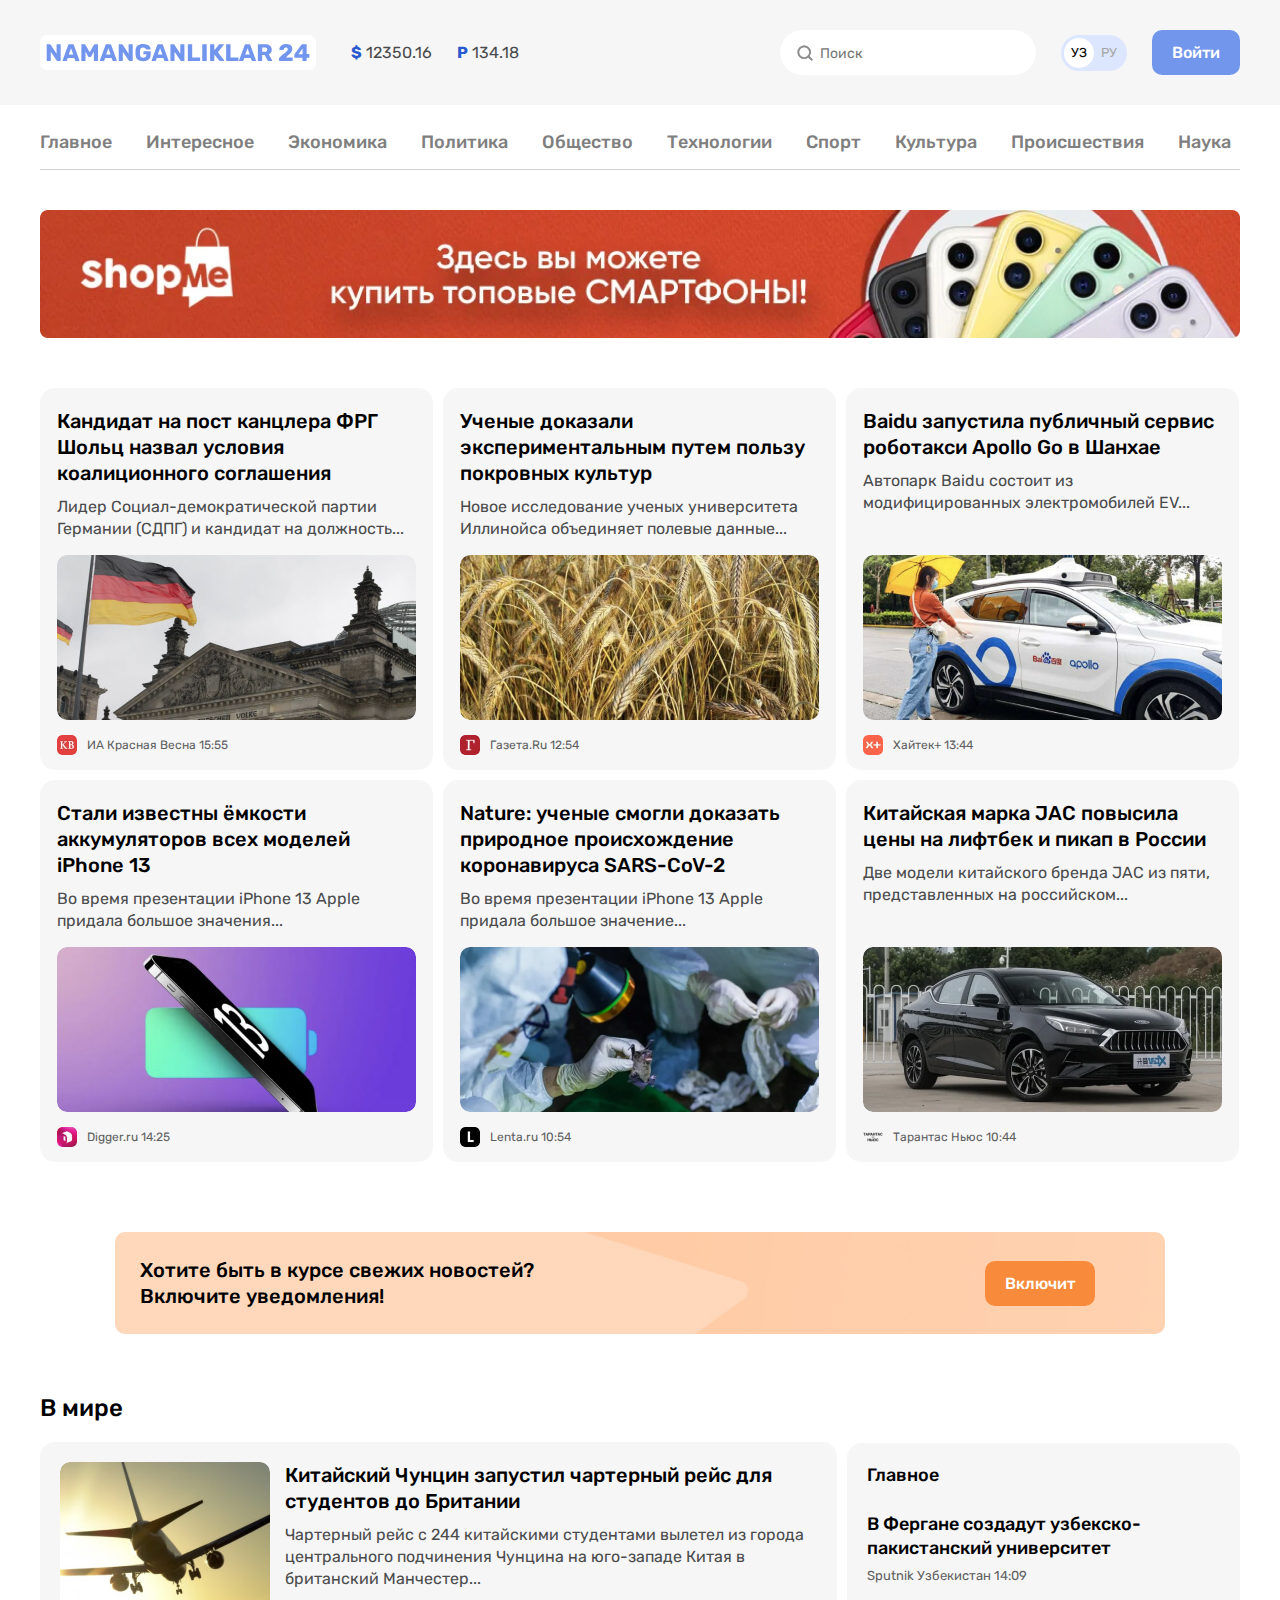
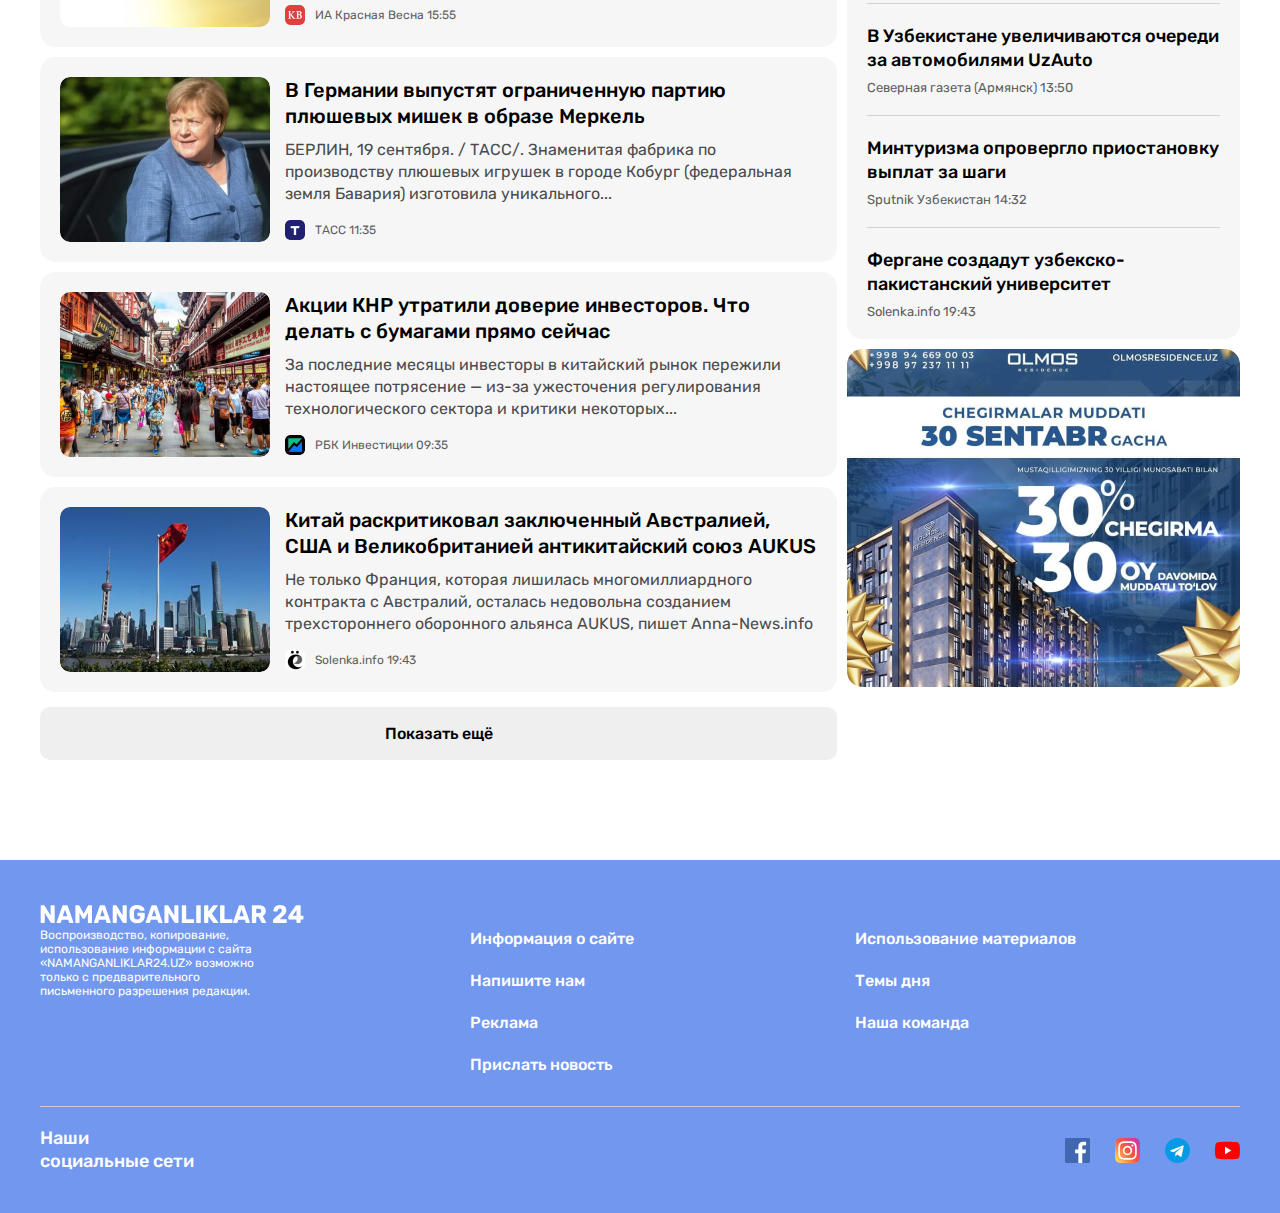
<file: index.html>
<!DOCTYPE html>
<html lang="ru">
<head>
  <meta charset="UTF-8">
  <meta name="viewport" content="width=device-width, initial-scale=1.0">
  <title>N24</title>
  <!-- GOOGLE FONTS  -->
  <link rel="preconnect" href="https://fonts.googleapis.com">
  <link rel="preconnect" href="https://fonts.gstatic.com" crossorigin>
  <link href="https://fonts.googleapis.com/css2?family=Open+Sans:wght@400;600;700&family=Rubik:wght@400;500;700&display=swap" rel="stylesheet">
  <!-- <link rel="stylesheet" href="css/normalize.css"> -->
  <!-- <link rel="stylesheet" href="css/styles.css"> -->
  <link rel="stylesheet" href="css/styles.min.css">
</head>
<body>







  <!-- SITE-HEADER -->
  <header class="site-header">
    <!-- SITE-HEADER-TOP -->
    <div class="site-header-top">
      <div class="site-header-top-container container">
        <!-- SITE-HEADER-LOGO -->
        <a class="site-header-logo" href="index.html">
          <img class="site-header-logo-img" src="img/logo-purple.svg" alt="Logo rasmi" width="264" height="28">
        </a>

        <!-- currency-rates -->
        <ul class="currency-rates">
          <li class="currency-rates-item">
            <b class="currency-rates-type"> $</b>
            <span class="currency-rates-value">12350.16</span>
          </li>

          <li class="currency-rates-item">
            <b class="currency-rates-type"> P</b>
            <span class="currency-rates-value">134.18
            </span>
          </li>

        </ul>

        <!-- GLOBAL-SEARCH-FORM -->
        <form class="global-search-form" action="https://echo.htmlacademy.ru" method="GET">
          <input class="global-search-form-input" type="search" name="search"
          placeholder="Поиск" aria-label="Поиск" required>
        </form>
        <!-- LANGUAE-TOGGLER -->
        <div class="lang-toggle">
          <a class="lang-toggle-link lang-toggle-link-active" href="index.html">УЗ</a>
          <a class="lang-toggle-link" href="index.html/ru">РУ</a>

        </div>

        <!-- SITE-HEADER-AUTH -->
        <a class="button button-primary" href="#">Войти</a>

      </div>
    </div>
    <div class="container">
      <!-- SITENAV -->

      <nav class="sitenav">
        <ul class="sitenav-list">
          <li class="sitenav-item"><a class="sitanav-link" href="index.html" >Главное</a></li>
          <li class="sitenav-item"><a class="sitanav-link" href="list.html" >Интересное</a></li>
          <li class="sitenav-item"><a class="sitanav-link" href="list.html" >Экономика</a></li>
          <li class="sitenav-item"><a class="sitanav-link" href="list.html" >Политика</a></li>
          <li class="sitenav-item"><a class="sitanav-link" href="list.html" >Общество</a></li>
          <li class="sitenav-item"><a class="sitanav-link" href="list.html" >Технологии</a></li>
          <li class="sitenav-item"><a class="sitanav-link" href="list.html" >Спорт</a></li>
          <li class="sitenav-item"><a class="sitanav-link" href="list.html" >Культура</a></li>
          <li class="sitenav-item"><a class="sitanav-link" href="list.html" >Происшествия</a></li>
          <li class="sitenav-item"><a class="sitanav-link" href="list.html" >Наука</a></li>
        </ul>
      </nav>
      <!-- SITE-HEADER-BANNER -->
      <aside class="site-header-banner">
        <a class="site-header-banner-link" href="https://olcha.uz" target="_blank">
          <img class="site-header-banner-img" src="img/shopme-banner.jpg" alt="reklama banner" width="1200" height="128"
          srcset="img/shopme-banner.jpg 1x, img/shopme-banner@2x.jpg 2x" >
        </a>
      </aside>
    </div>
  </header>




  <!-- main-content -->
  <main class="main-content">
    <div class="container">    <!-- <h1>Namanganliklar-сайт новости</h1> -->

      <!-- TOP-NEWS -->
      <section class="top-news" >
        <!-- <h2>Tоп новости</h2> -->
        <div class="news-grid">
          <article class="news-grid-item article-card">
            <h3 class="article-card-title">
              <a class="article-card-link" href="#">Кандидат на пост канцлера ФРГ Шольц назвал условия коалиционного соглашения</a>
            </h3>
            <p class="article-card-text">Лидер Социал-демократической партии Германии (СДПГ) и кандидат на должность...</p>
            <img class="article-card-img" src="img/germany-flag.jpg" alt="Кандидат на пост канцлера ФРГ Шольц назвал условия коалиционного соглашения"  width="360" height="165" srcset="img/germany-flag.jpg 1x, img/germany-flag@2x.jpg 2x">
            <footer class="article-card-footer">
              <img class="aricle-card-source-icon" src="img/krasnaya-vesna.jpg" alt="" width="20" height="20" srcset="img/krasnaya-vesna.jpg 1x, img/krasnaya-vesna@2x.jpg 2x">
              <div class="aricle-card-source-time">
                <span class="article-card-source" >ИА Красная Весна </span>
                <time datetime="2023-12-31T15:55:00">15:55</time>
              </div>
            </footer>
          </article>



          <!-- NEWS-GRID-ITEM -->
          <article class="news-grid-item article-card">
            <h3 class="article-card-title">
              <a class="article-card-link" href="#">Ученые доказали экспериментальным путем пользу покровных культур</a>
            </h3>
            <p class="article-card-text">Новое исследование ученых университета Иллинойса объединяет полевые данные... </p>
            <img class="article-card-img" src="img/wheat.jpg" alt="Ученые доказали экспериментальным путем пользу покровных культур"  width="360" height="165" srcset="img/wheat.jpg 1x,img/wheat@2x.jpg 2x">
            <footer class="article-card-footer">
              <img class="aricle-card-source-icon" src="img/gazetaru.jpg" alt="" width="20" height="20" srcset="img/gazetaru.jpg 1x,img/gazetaru@2x.jpg 2x">
              <div class="aricle-card-source-time">
                <span class="article-card-source" >Газета.Ru  </span>
                <time datetime="2023-12-31T12:54:00">12:54</time>
              </div>
            </footer>
          </article>





          <article class="news-grid-item article-card">
            <h3 class="article-card-title">
              <a class="article-card-link" href="#">Baidu запустила публичный сервис роботакси Apollo Go в Шанхае</a>
            </h3>
            <p class="article-card-text">Автопарк Baidu состоит из модифицированных электромобилей EV... </p>
            <img class="article-card-img" src="img/baidu.jpg" alt="Baidu запустила публичный сервис роботакси Apollo Go в Шанхае" width="360" height="165" srcset="img/baidu.jpg, img/baidu@2x.jpg 2x" >
            <footer class="article-card-footer">
              <img class="aricle-card-source-icon" src="img/hitech+.jpg" alt="" width="20" height="20" srcset="img/hitech+.jpg 1x,img/hitech+@2x.jpg 2x">
              <div class="aricle-card-source-time">
                <span class="article-card-source" >Хайтек+</span>
                <time datetime="2023-12-31T13:44:00">13:44</time>
              </div>
            </footer>
          </article>




          <!-- NEWS-GRID-ITEM -->
          <article class="news-grid-item article-card">
            <h3 class="article-card-title">
              <a class="article-card-link" href="#">Стали известны ёмкости аккумуляторов всех моделей iPhone 13</a>
            </h3>
            <p class="article-card-text">Во время презентации iPhone 13 Apple придала большое значения... </p>
            <img class="article-card-img" src="img/iphone-13.jpg" alt="Стали известны ёмкости аккумуляторов всех моделей iPhone 13"  width="360" height="165" srcset="img/iphone-13.jpg 1x,img/iphone-13@2x.jpg 2x">
            <footer class="article-card-footer">
              <img class="aricle-card-source-icon" src="img/digger-logo.jpg" alt="" width="20" height="20" srcset="img/digger-logo.jpg 1x,img/digger-logo@2x.jpg 2x">
              <div class="aricle-card-source-time">
                <span class="article-card-source" >Digger.ru </span>
                <time datetime="2023-12-31T14:25:00">14:25</time>
              </div>
            </footer>
          </article>






          <!-- NEWS-GRID-ITEM -->
          <article class="news-grid-item article-card">
            <h3 class="article-card-title">
              <a class="article-card-link" href="#">Nature: ученые смогли доказать природное происхождение коронавируса SARS-CoV-2</a>
            </h3>
            <p class="article-card-text">Во время презентации iPhone 13 Apple придала большое значение...</p>
            <img class="article-card-img" src="img/sars-cov-2.jpg" alt="Nature: ученые смогли доказать природное происхождение коронавируса SARS-CoV-2" width="360" height="165" srcset="img/sars-cov-2.jpg 1x,img/sars-cov-2@2x.jpg 2x">
            <footer class="article-card-footer">
              <img class="aricle-card-source-icon" src="img/lenta.jpg" alt="" width="20" height="20" srcset="img/lenta.jpg 1x,img/lenta@2x.jpg 2x">
              <div class="aricle-card-source-time">
                <span class="article-card-source" >Lenta.ru  </span>
                <time datetime="2023-12-31T10:54:00">10:54</time>
              </div>
            </footer>
          </article>




          <!-- NEWS-GRID-ITEM -->
          <article class="news-grid-item article-card">
            <h3 class="article-card-title">
              <a class="article-card-link" href="#">Китайская марка JAC повысила цены на лифтбек и пикап в России</a>
            </h3>
            <p class="article-card-text">Две модели китайского бренда JAC из пяти, представленных на российском...</p>
            <img class="article-card-img" src="img/jac.jpg" alt="Китайская марка JAC повысила цены на лифтбек и пикап в России"  width="360" height="165" srcset="img/jac.jpg 1x,img/jac@2x.jpg 2x">
            <footer class="article-card-footer">
              <img class="aricle-card-source-icon" src="img/tarantasnews.png" alt="" width="20" height="20" srcset="img/tarantasnews.png 1x,img/tarantasnews@2x.png 2x">
              <div class="aricle-card-source-time">
                <span class="article-card-source" >Тарантас Ньюс  </span>
                <time datetime="2023-12-31T10:44:00">10:44</time>
              </div>
            </footer>
          </article>

        </div>
      </section>


      <!-- NOTFICATION-CTA -->
      <section class="notification-cta">
        <div class="notification-cta-text">
          Хотите быть в курсе свежих новостей?
          <br>Включите уведомления!
        </div>
        <button class="button button-orange" type="button">Включит</button>
      </section>


      <div class="layout-2-1">
        <div class="layout-2-1-main">
          <section class="global-news">
            <h2 class="global-news-heading">В мирe</h2>
            <!-- NEWS-LIST -->
            <div class="news-list">
              <div class="news-list-item article-card-horizontal">
                <img class="article-card-horizontal-img" src="img/plane.jpg" alt="" width="210" height="165" srcset="img/plane.jpg 1x,
                img/plane@2x.jpg 2x">
                <div class="article-card-horizontal-content">
                  <h3 class="article-card-horizontal-title"><a class="article-card-horizontal-link" href="#">Китайский Чунцин запустил чартерный рейс для  студентов до Британии</a></h3>
                  <p class="article-card-horizontal-text">Чартерный рейс с 244 китайскими студентами вылетел из города центрального подчинения Чунцина на юго-западе Китая в британский Манчестер...</p>
                  <footer class="article-card-horizontal-footer">
                    <img class="aricle-card-horizontal-source-icon" src="img/krasnaya-vesna.jpg" alt="" width="20" height="20" srcset="img/krasnaya-vesna.jpg 1x,krasnaya-vesna@2x.jpg 2x" >
                    <div class="aricle-card-horizontal-source-time">
                      <span class="article-card-horizontal-source" >ИА Красная Весна </span>
                      <time datetime="2023-12-31T15:55:00">15:55</time>
                    </div>
                  </footer>
                </article>

              </div>
            </div>




            <div class="news-list-item article-card-horizontal">
              <img class="article-card-horizontal-img" src="img/grandma.jpg" alt="" width="210" height="165" srcset="img/grandma.jpg 1x, img/grandma@2x.jpg 2x" >
              <div class="article-card-horizontal-content">
                <h3 class="article-card-horizontal-title"><a class="article-card-horizontal-link" href="#">В Германии выпустят ограниченную партию плюшевых мишек в образе Меркель</a></h3>
                <p class="article-card-horizontal-text">БЕРЛИН, 19 сентября. / ТАСС/. Знаменитая фабрика по производству плюшевых игрушек в городе Кобург (федеральная земля Бавария) изготовила уникального...</p>
                <footer class="article-card-horizontal-footer">
                  <img class="aricle-card-horizontal-source-icon" src="img/t.jpg" alt="" width="20" height="20" srcset="img/t.jpg 1x , img/t@2x.jpg 2x">
                  <div class="aricle-card-horizontal-source-time">
                    <span class="article-card-horizontal-source" >ТАСС  </span>
                    <time datetime="2023-12-31T11:35:00">11:35</time>
                  </div>
                </footer>
              </article>

            </div>
          </div>



          <div class="news-list-item article-card-horizontal">
            <img class="article-card-horizontal-img" src="img/citizen.jpg" alt="" width="210" height="165" srcset="img/citizen.jpg 1x, citizen@2x.jpg @2x ">
            <div class="article-card-horizontal-content">
              <h3 class="article-card-horizontal-title"><a class="article-card-horizontal-link" href="#">Акции КНР утратили доверие инвесторов. Что делать с бумагами прямо сейчас</a></h3>
              <p class="article-card-horizontal-text">За последние месяцы инвесторы в китайский рынок пережили настоящее потрясение — из-за ужесточения регулирования технологического сектора и критики некоторых...</p>
              <footer class="article-card-horizontal-footer">
                <img class="aricle-card-horizontal-source-icon" src="img/rise.jpg" alt="" width="20" height="20" srcset="img/rise.jpg 1x , img/rise@2x.jpg @2x" >
                <div class="aricle-card-horizontal-source-time">
                  <span class="article-card-horizontal-source" >РБК Инвестиции </span>
                  <time datetime="2023-12-31T09:35:00">09:35</time>
                </div>
              </footer>
            </article>

          </div>
        </div>



        <div class="news-list-item article-card-horizontal">
          <img class="article-card-horizontal-img" src="img/china.jpg" alt="" width="210" height="165" srcset="img/china.jpg 1x , china@2x.jpg @2x" >
          <div class="article-card-horizontal-content">
            <h3 class="article-card-horizontal-title"><a class="article-card-horizontal-link" href="#">Китай раскритиковал заключенный Австралией, США и Великобританией антикитайский союз AUKUS</a></h3>
            <p class="article-card-horizontal-text">Не только Франция, которая лишилась многомиллиардного контракта с Австралий, осталась недовольна созданием трехстороннего оборонного альянса AUKUS, пишет Anna-News.info</p>
            <footer class="article-card-horizontal-footer">
              <img class="aricle-card-horizontal-source-icon" src="img/yo.jpg" alt="" width="20" height="20" srcset="img/yo.jpg 1x, img/yo@2x.jpg 2x" >
              <div class="aricle-card-horizontal-source-time">
                <span class="article-card-horizontal-source" >Solenka.info </span>
                <time datetime="2023-12-31T19:43:00">19:43</time>
              </div>
            </footer>
          </article>
        </div>
      </div>
    </div>

    <button class="news-list-more-button button button-block" type="button">Показать ещё</button>
  </section>
</div>

<div class="layout-2-1-sidebar">
  <section class="layout-2-1-sidebar-item sidebar-news-card">
    <h2 class="sidebar-news-card-heading">Главное</h2>
    <ul class="sidebar-news-card-list">
      <li class="sidebar-news-card-item">
        <h3 class="sidebar-news-card-title"><a class="sitebar-news-card-link" href="#">В Фергане создадут узбекско-пакистанский университет</a></h3>
        <div class="sitebar-news-card-source-time">
          <span class="sitebar-news-card-source" >Sputnik Узбекистан  </span>
          <time datetime="2023-12-31T14:09 :00">14:09</time>
        </div>
      </li>


      <li class="sidebar-news-card-item">
        <h3 class="sidebar-news-card-title"><a class="sitebar-news-card-link" href="#">В Узбекистане увеличиваются очереди за автомобилями UzAuto</a></h3>
        <div class="sitebar-news-card-source-time">
          <span class="sitebar-news-card-source" >Северная газета (Армянск)  </span>
          <time datetime="2023-12-31T13:50:00">13:50</time>
        </div>
      </li>


      <li class="sidebar-news-card-item">
        <h3 class="sidebar-news-card-title"><a class="sitebar-news-card-link" href="#">Минтуризма опровергло приостановку выплат за шаги</a></h3>
        <div class="sitebar-news-card-source-time">
          <span class="sitebar-news-card-source" >Sputnik Узбекистан</span>
          <time datetime="2023-12-31T14:32:00">14:32</time>
        </div>
      </li>


      <li class="sidebar-news-card-item">
        <h3 class="sidebar-news-card-title"><a class="sitebar-news-card-link" href="#">Фергане создадут узбекско-пакистанский университет</a></h3>
        <div class="sitebar-news-card-source-time">
          <span class="sitebar-news-card-source" >Solenka.info </span>
          <time datetime="2023-12-31T19:43:00">19:43</time>
        </div>
      </li>

    </ul>
  </section>
  <aside class="layout-2-1-sidebar-item sidebar-ad">
    <a class="sidebar-ad-link" href="#" target="_blank">
      <img class="sidebar-ad-img" src="img/ads.jpg" alt="olmos" width="393" height="338" srcset="img/ads.jpg 1x, img/ads@2x.jpg 2x">
    </a>
  </aside>
</div>
</div>

</div>
</main>

<!-- footer -->

<!-- SITE-FOOTER -->
<footer class="site-footer">
  <div class="container">
    <div class="site-footer-logo-wrapper">
      <a class="site-footer-logo" href="index.html">
        <img class="site-footer-logo-img" src="img/logo-footer.svg" alt="logo-footer-white" width="264" height="28">
      </a>
    </div>

    <div class="site-footer-about-links">
      <div class="site-footer-about">Воспроизводство, копирование, использование информации с сайта «NAMANGANLIKLAR24.UZ» возможно только с предварительного письменного разрешения редакции.
      </div>

      <div class="site-footer-links-wrapper">
        <ul class="site-footer-links">
          <li class="site-footer-links-item"><a href="#" class="site-footer-link">Информация о сайте</a></li>
          <li class="site-footer-links-item"><a href="#" class="site-footer-link">Напишите нам</a></li>
          <li class="site-footer-links-item"><a href="#" class="site-footer-link">Реклама</a></li>
          <li class="site-footer-links-item"><a href="#" class="site-footer-link">Прислать новость</a></li>
        </ul>


        <ul class="site-footer-links">
          <li class="site-footer-links-item"><a href="#" class="site-footer-link">Использование материалов</a></li>
          <li class="site-footer-links-item"><a href="#" class="site-footer-link">Темы дня</a></li>
          <li class="site-footer-links-item"><a href="#" class="site-footer-link">Наша команда</a></li>

        </ul>
      </div>
    </div>

    <hr class="site-footer-divider">

    <div class="site-footer-socials">
      <h2 class="site-footer-socials-heading">Наши социальные сети</h2>
      <ul class="site-footer-socials-list">
        <li class="site-footer-socials-item"><a class="site-footer-socials-link" href="#" target="_blank">
          <img class="site-footer-socials-icon" src="img/icon-facebook.svg" alt="Facebook" width="25" height="25">
        </a></li>

        <li class="site-footer-socials-item"><a class="site-footer-socials-link" href="#" target="_blank">
          <img class="site-footer-socials-icon" src="img/icon-instagram.svg" alt="Instagram" width="25" height="25">
        </a></li>

        <li class="site-footer-socials-item"><a class="site-footer-socials-link" href="#" target="_blank">
          <img class="site-footer-socials-icon" src="img/icon-telegram.svg" alt="Telegram" width="25" height="25">
        </a></li>

        <li class="site-footer-socials-item"><a class="site-footer-socials-link" href="#" target="_blank">
          <img class="site-footer-socials-icon" src="img/icon-youtube.svg"alt="You tube" width="25" height="25">
        </a></li>

      </ul>
    </div>
  </div>
</footer>
</body>
</html>
</file>
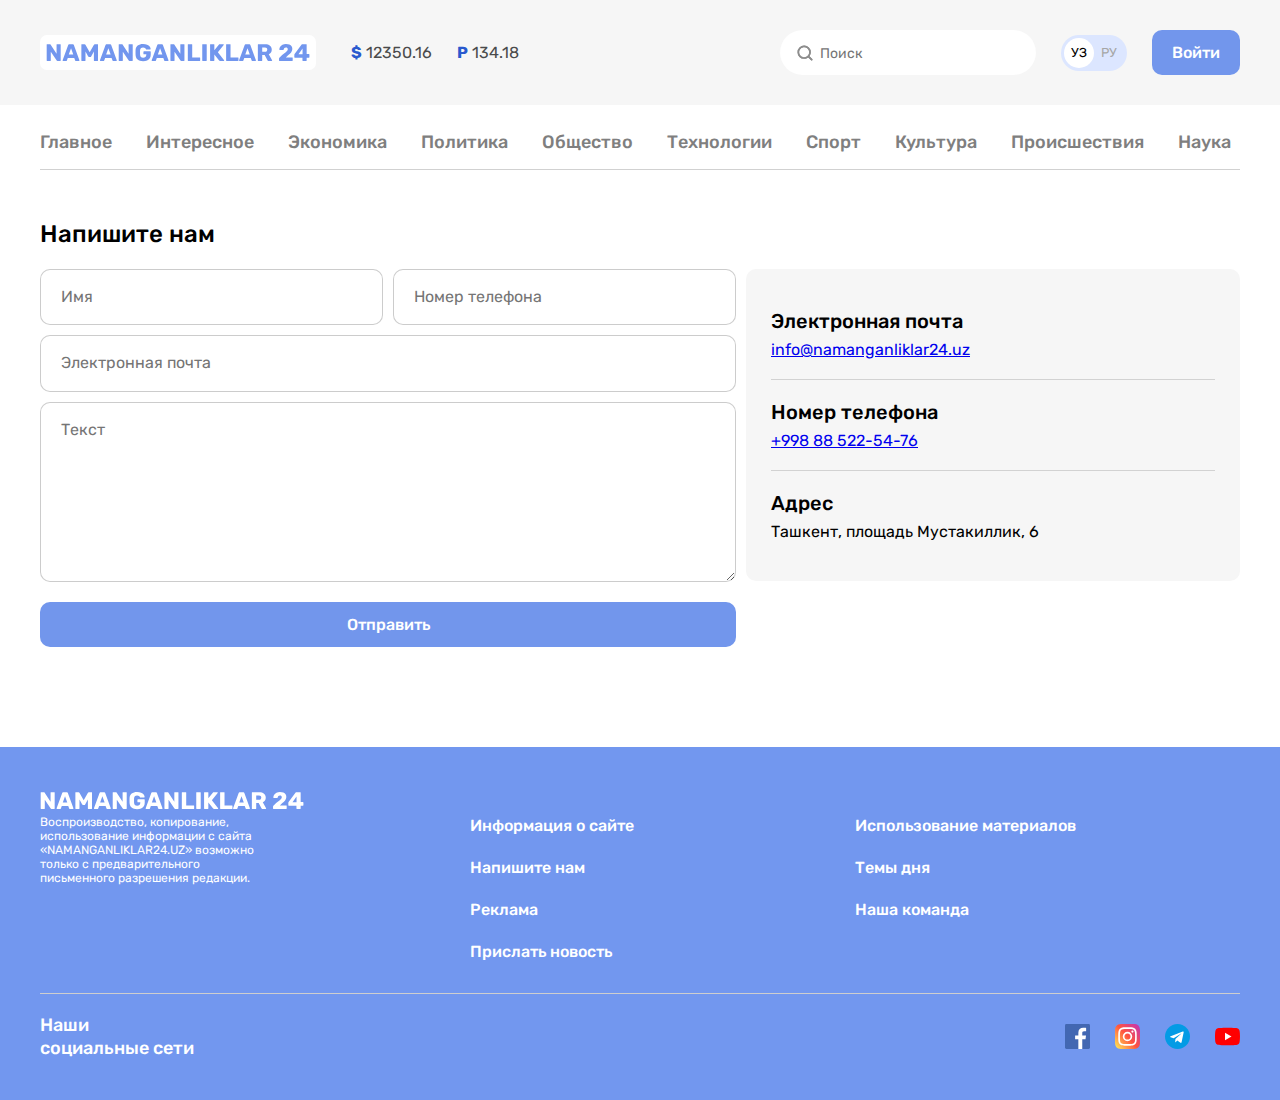
<file: contact.html>
<!DOCTYPE html>
<html lang="ru">
<head>
  <meta charset="UTF-8">
  <meta name="viewport" content="width=device-width, initial-scale=1.0">
  <title>ContactN24</title>
  <!-- GOOGLE FONTS  -->
  <link rel="preconnect" href="https://fonts.googleapis.com">
  <link rel="preconnect" href="https://fonts.gstatic.com" crossorigin>
  <link href="https://fonts.googleapis.com/css2?family=Open+Sans:wght@400;600;700&family=Rubik:wght@400;500;700&display=swap" rel="stylesheet">
  <link rel="stylesheet" href="css/normalize.css">
  <link rel="stylesheet" href="css/styles.css">
</head>
<body>






  <!-- SITE-HEADER -->
  <header class="site-header">
    <!-- SITE-HEADER-TOP -->
    <div class="site-header-top">
      <div class="site-header-top-container container">
        <!-- SITE-HEADER-LOGO -->
        <a class="site-header-logo" href="index.html">
          <img class="site-header-logo-img" src="img/logo-purple.svg" alt="Logo rasmi" width="264" height="28">
        </a>

        <!-- currency-rates -->
        <ul class="currency-rates">
          <li class="currency-rates-item">
            <b class="currency-rates-type"> $</b>
            <span class="currency-rates-value">12350.16</span>
          </li>

          <li class="currency-rates-item">
            <b class="currency-rates-type"> P</b>
            <span class="currency-rates-value">134.18
            </span>
          </li>

        </ul>

        <!-- GLOBAL-SEARCH-FORM -->
        <form class="global-search-form" action="https://echo.htmlacademy.ru" method="GET">
          <input class="global-search-form-input" type="search" name="search"
          placeholder="Поиск" aria-label="Поиск" required>
        </form>
        <!-- LANGUAE-TOGGLER -->
        <div class="lang-toggle">
          <a class="lang-toggle-link lang-toggle-link-active" href="index.html">УЗ</a>
          <a class="lang-toggle-link" href="index.html/ru">РУ</a>

        </div>

        <!-- SITE-HEADER-AUTH -->
        <a class="button button-primary" href="#">Войти</a>

      </div>
    </div>
    <div class="container">
      <!-- SITENAV -->

      <nav class="sitenav">
        <ul class="sitenav-list">
          <li class="sitenav-item"><a class="sitanav-link" href="index.html" >Главное</a></li>
          <li class="sitenav-item"><a class="sitanav-link" href="list.html" >Интересное</a></li>
          <li class="sitenav-item"><a class="sitanav-link" href="list.html" >Экономика</a></li>
          <li class="sitenav-item"><a class="sitanav-link" href="list.html" >Политика</a></li>
          <li class="sitenav-item"><a class="sitanav-link" href="list.html" >Общество</a></li>
          <li class="sitenav-item"><a class="sitanav-link" href="list.html" >Технологии</a></li>
          <li class="sitenav-item"><a class="sitanav-link" href="list.html" >Спорт</a></li>
          <li class="sitenav-item"><a class="sitanav-link" href="list.html" >Культура</a></li>
          <li class="sitenav-item"><a class="sitanav-link" href="list.html" >Происшествия</a></li>
          <li class="sitenav-item"><a class="sitanav-link" href="contact.html" >Наука</a></li>
        </ul>
      </nav>

    </div>
  </header>




  <!-- main-content -->
  <main class="main-content">
    <div class="container">
      <div class="contact-page">
        <h1 class="contact-page-heading">Напишите нам</h1>
        <div class="contact-page-content">
          <form  class="contact-page-form form" action="https://echo.htmlacademy.ru" method="post">
            <div class="form-fields">
              <div class="form-groups-wrapper">
                <div class="form-group">
                  <input class="form-field" type="text" name="name" placeholder="Имя" aria-label="Имя" reqiuired>
                </div>

                <div class="form-group">
                  <input class="form-field" type="tel" name="Phone number" placeholder="Номер телефона" aria-label="Номер телефона" reqiuired>
                </div>
              </div>

              <div class="form-group">
                <input class="form-field" type="email" name="email" placeholder="Электронная почта" aria-label="Электронная почта" reqiuired>
              </div>

              <div class="form-group">
                <textarea class="form-field form-field-textarea" placeholder="Текст" name="message" aria-label="Текст" reqiuired></textarea>
              </div>
            </div>
            <button class="contact-page-form-submit button button-primary" type="submit">Отправить</button>
          </form>



          <div class="contact-page-info">
            <dl class="contact-page-definitions-card definitions-card">
              <div class="definitons-card-item">
                <dt class="definitons-card-title">Электронная почта</dt>
                <dd class="definitons-card-value"><a href="mailto:info@namanganliklar24.uz?subject=n24.uz%20saytidan%20habar">info@namanganliklar24.uz</a></dd>
              </div>

              <div class="definitons-card-item">
                <dt class="definitons-card-title">Номер телефона</dt>
                <dd class="definitons-card-value"><a href="tel:+998885225476">+998 88 522-54-76</a></dd>
              </div>

              <div class="definitons-card-item">
                <dt class="definitons-card-title">Адрес</dt>
                <dd class="definitons-card-value">Ташкент, площадь Мустакиллик, 6 </dd>
              </div>
            </dl>
          </div>
        </div>
      </div>




    </div>
  </main>

  <!-- footer -->

  <!-- SITE-FOOTER -->
  <footer class="site-footer">
    <div class="container">
      <div class="site-footer-logo-wrapper">
        <a class="site-footer-logo" href="index.html">
          <img class="site-footer-logo-img" src="img/logo-footer.svg" alt="logo-footer-white" width="264" height="28">
        </a>
      </div>

      <div class="site-footer-about-links">
        <div class="site-footer-about">Воспроизводство, копирование, использование информации с сайта «NAMANGANLIKLAR24.UZ» возможно только с предварительного письменного разрешения редакции.
        </div>

        <div class="site-footer-links-wrapper">
          <ul class="site-footer-links">
            <li class="site-footer-links-item"><a href="#" class="site-footer-link">Информация о сайте</a></li>
            <li class="site-footer-links-item"><a href="#" class="site-footer-link">Напишите нам</a></li>
            <li class="site-footer-links-item"><a href="#" class="site-footer-link">Реклама</a></li>
            <li class="site-footer-links-item"><a href="#" class="site-footer-link">Прислать новость</a></li>
          </ul>


          <ul class="site-footer-links">
            <li class="site-footer-links-item"><a href="#" class="site-footer-link">Использование материалов</a></li>
            <li class="site-footer-links-item"><a href="#" class="site-footer-link">Темы дня</a></li>
            <li class="site-footer-links-item"><a href="#" class="site-footer-link">Наша команда</a></li>

          </ul>
        </div>
      </div>

      <hr class="site-footer-divider">

      <div class="site-footer-socials">
        <h2 class="site-footer-socials-heading">Наши социальные сети</h2>
        <ul class="site-footer-socials-list">
          <li class="site-footer-socials-item"><a class="site-footer-socials-link" href="#" target="_blank">
            <img class="site-footer-socials-icon" src="img/icon-facebook.svg" alt="Facebook" width="25" height="25">
          </a></li>

          <li class="site-footer-socials-item"><a class="site-footer-socials-link" href="#" target="_blank">
            <img class="site-footer-socials-icon" src="img/icon-instagram.svg" alt="Instagram" width="25" height="25">
          </a></li>

          <li class="site-footer-socials-item"><a class="site-footer-socials-link" href="#" target="_blank">
            <img class="site-footer-socials-icon" src="img/icon-telegram.svg" alt="Telegram" width="25" height="25">
          </a></li>

          <li class="site-footer-socials-item"><a class="site-footer-socials-link" href="#" target="_blank">
            <img class="site-footer-socials-icon" src="img/icon-youtube.svg"alt="You tube" width="25" height="25">
          </a></li>

        </ul>
      </div>
    </div>
  </footer>
</body>
</html>
</file>
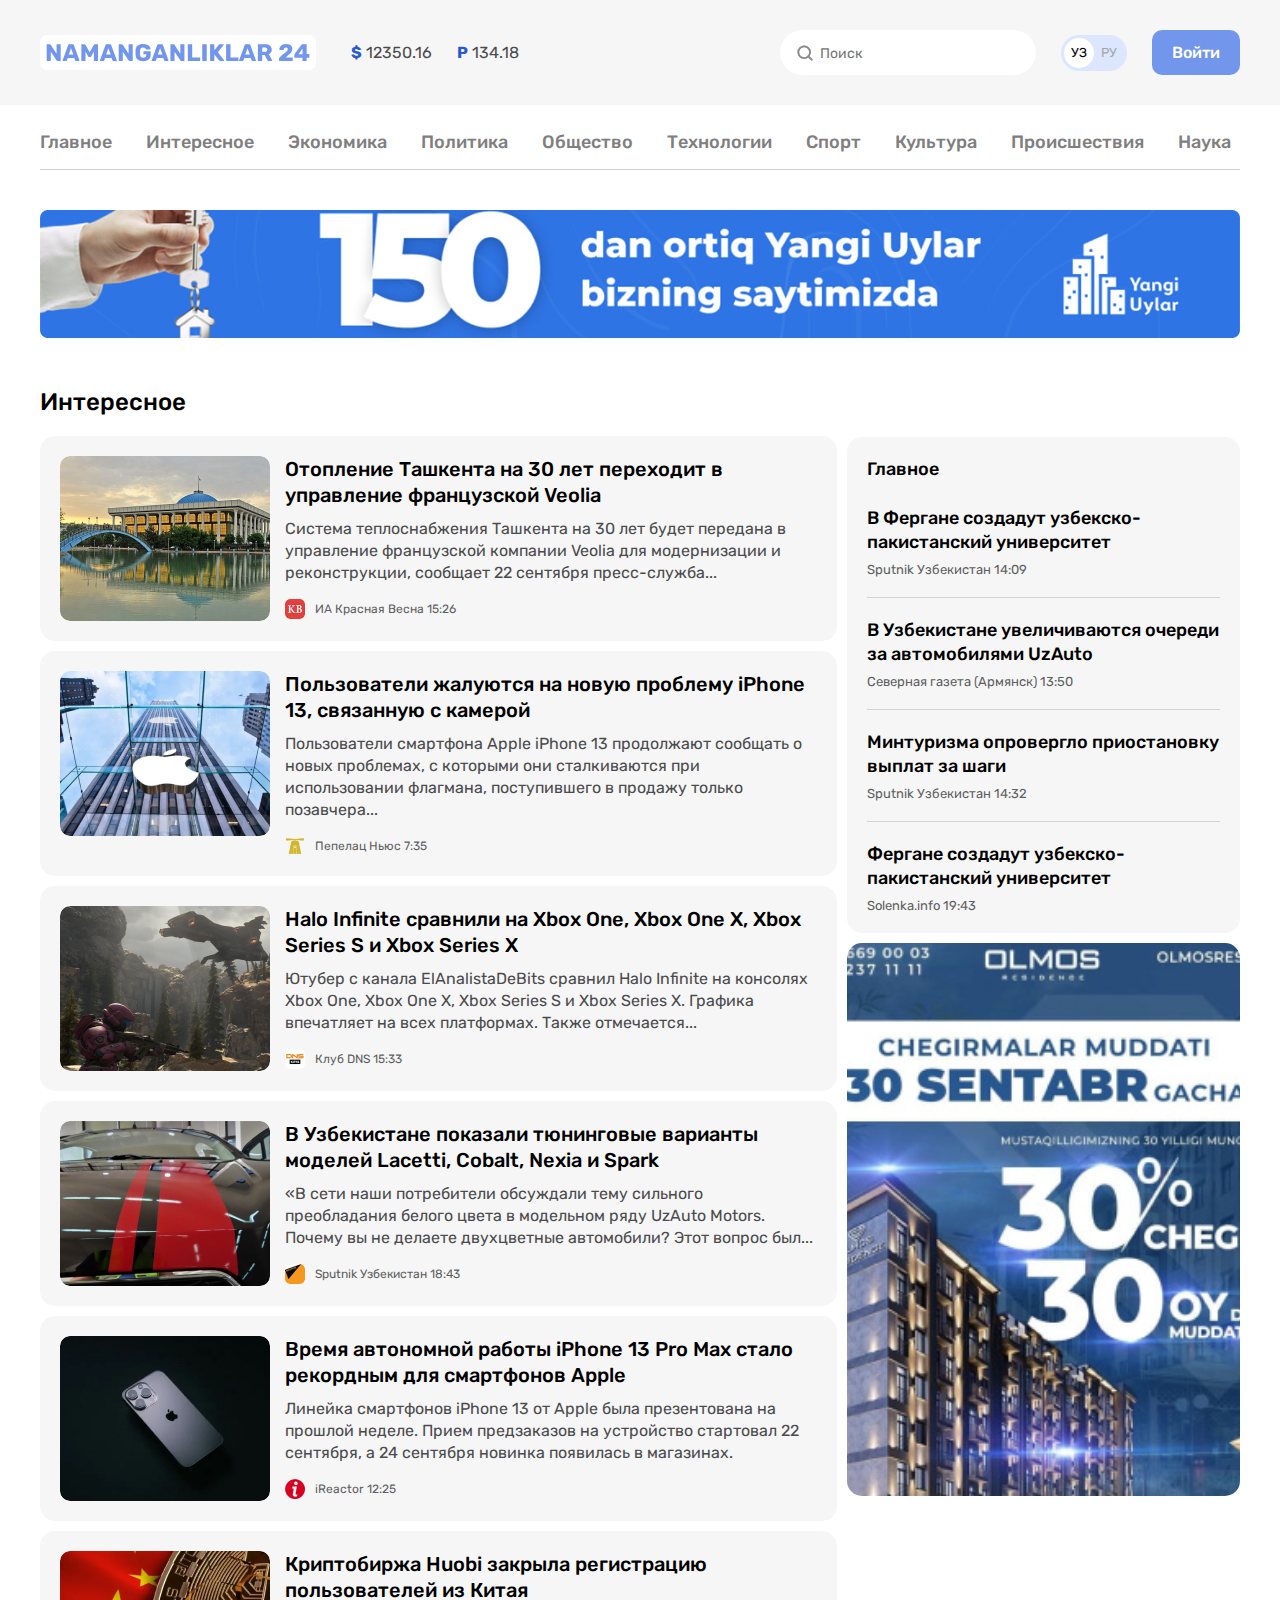
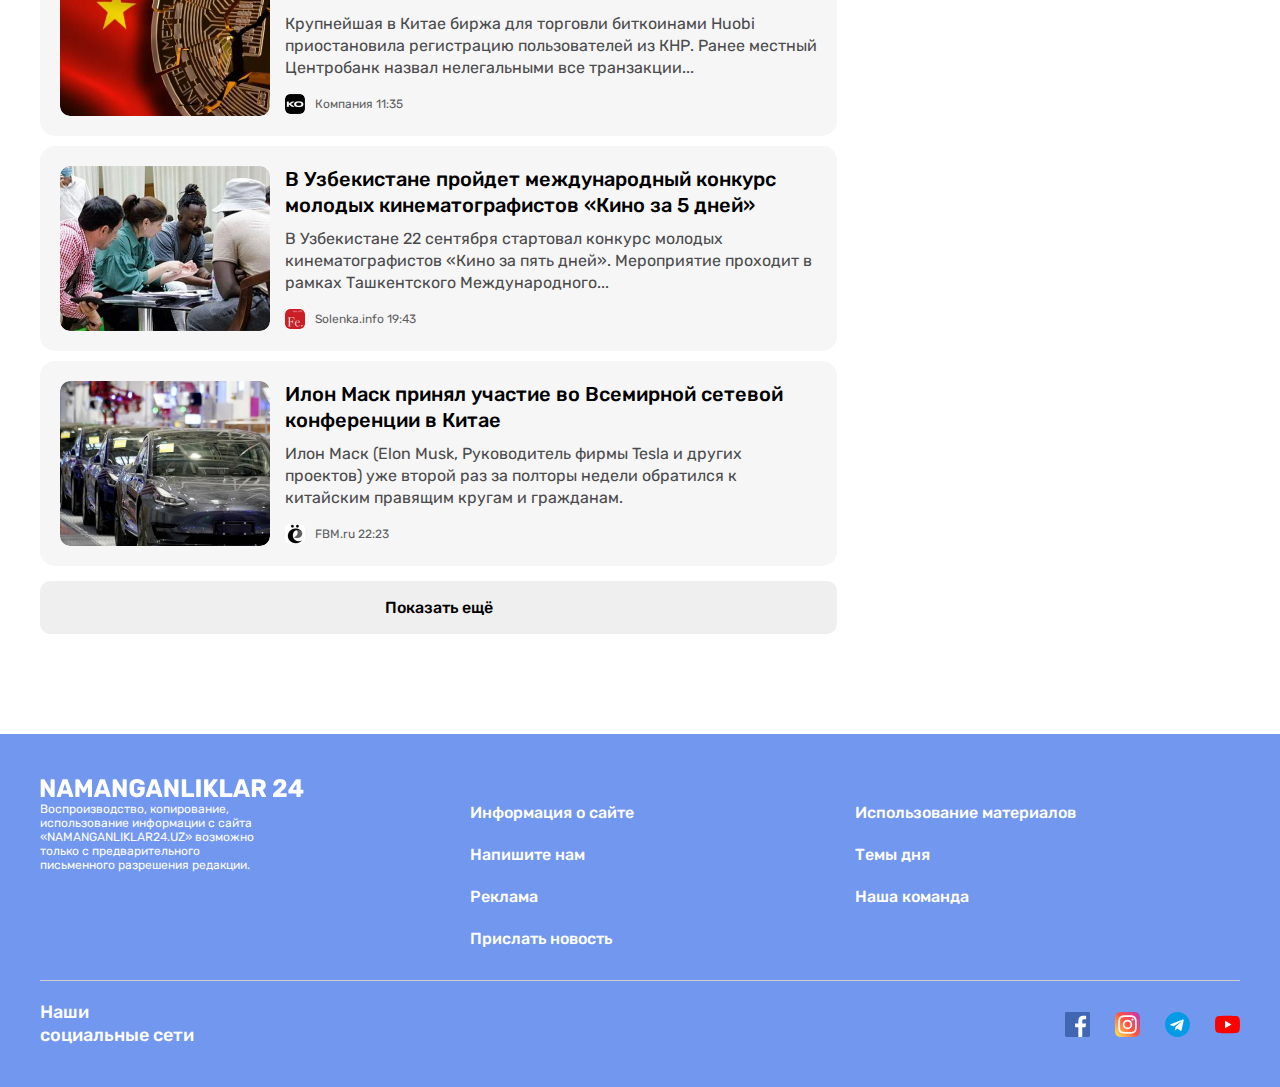
<file: list.html>
<!DOCTYPE html>
<html lang="ru">
<head>
  <meta charset="UTF-8">
  <meta name="viewport" content="width=device-width, initial-scale=1.0">
  <title>List n24</title>
  <!-- GOOGLE FONTS  -->
  <link rel="preconnect" href="https://fonts.googleapis.com">
  <link rel="preconnect" href="https://fonts.gstatic.com" crossorigin>
  <link href="https://fonts.googleapis.com/css2?family=Open+Sans:wght@400;600;700&family=Rubik:wght@400;500;700&display=swap" rel="stylesheet">
  <link rel="stylesheet" href="css/normalize.css">
  <link rel="stylesheet" href="css/styles.css">
</head>
<body>






  <!-- SITE-HEADER -->
  <header class="site-header">
    <!-- SITE-HEADER-TOP -->
    <div class="site-header-top">
      <div class="site-header-top-container container">
        <!-- SITE-HEADER-LOGO -->
        <a class="site-header-logo" href="index.html">
          <img class="site-header-logo-img" src="img/logo-purple.svg" alt="Logo rasmi" width="264" height="28">
        </a>

        <!-- currency-rates -->
        <ul class="currency-rates">
          <li class="currency-rates-item">
            <b class="currency-rates-type"> $</b>
            <span class="currency-rates-value">12350.16</span>
          </li>

          <li class="currency-rates-item">
            <b class="currency-rates-type"> P</b>
            <span class="currency-rates-value">134.18
            </span>
          </li>

        </ul>

        <!-- GLOBAL-SEARCH-FORM -->
        <form class="global-search-form" action="https://echo.htmlacademy.ru" method="GET">
          <input class="global-search-form-input" type="search" name="search"
          placeholder="Поиск" aria-label="Поиск" required>
        </form>
        <!-- LANGUAE-TOGGLER -->
        <div class="lang-toggle">
          <a class="lang-toggle-link lang-toggle-link-active" href="index.html">УЗ</a>
          <a class="lang-toggle-link" href="index.html/ru">РУ</a>

        </div>

        <!-- SITE-HEADER-AUTH -->
        <a class="button button-primary" href="#">Войти</a>

      </div>
    </div>
    <div class="container">
      <!-- SITENAV -->

      <nav class="sitenav">
        <ul class="sitenav-list">
          <li class="sitenav-item"><a class="sitanav-link" href="index.html" >Главное</a></li>
          <li class="sitenav-item"><a class="sitanav-link" href="list.html" >Интересное</a></li>
          <li class="sitenav-item"><a class="sitanav-link" href="list.html" >Экономика</a></li>
          <li class="sitenav-item"><a class="sitanav-link" href="list.html" >Политика</a></li>
          <li class="sitenav-item"><a class="sitanav-link" href="list.html" >Общество</a></li>
          <li class="sitenav-item"><a class="sitanav-link" href="list.html" >Технологии</a></li>
          <li class="sitenav-item"><a class="sitanav-link" href="list.html" >Спорт</a></li>
          <li class="sitenav-item"><a class="sitanav-link" href="list.html" >Культура</a></li>
          <li class="sitenav-item"><a class="sitanav-link" href="list.html" >Происшествия</a></li>
          <li class="sitenav-item"><a class="sitanav-link" href="list.html" >Наука</a></li>
        </ul>
      </nav>
      <!-- SITE-HEADER-BANNER -->
      <aside class="site-header-banner">
        <a class="site-header-banner-link" href="https://olcha.uz" target="_blank">
          <img class="site-header-banner-img" src="img/adslist.jpg" alt="reklama banner" width="1200" height="128"
          srcset="img/adslist.jpg 1x, img/adslist.jpg@2x.jpg 2x" >
        </a>
      </aside>
    </div>
  </header>




  <!-- main-content -->
  <main class="main-content">
    <div class="container">    <!-- <h1>Namanganliklar-сайт новости</h1> -->
      <div class="layout-2-1">
        <div class="layout-2-1-main">
          <section class="global-news">
            <h2 class="global-news-heading">Интересное</h2>
            <!-- NEWS-LIST -->
            <div class="news-list">
              <div class="news-list-item article-card-horizontal">
                <img class="article-card-horizontal-img" src="img/tashkent.jpg" alt="" width="210" height="165" srcset="img/tashkent.jpg  1x,img/tashkent.jpg@2x.jpg 2x">
                <div class="article-card-horizontal-content">
                  <h3 class="article-card-horizontal-title"><a class="article-card-horizontal-link" href="#">Отопление Ташкента на 30 лет переходит в управление французской Veolia</a></h3>
                  <p class="article-card-horizontal-text">Система теплоснабжения Ташкента на 30 лет будет передана в управление французской компании Veolia для модернизации и реконструкции, сообщает 22 сентября пресс-служба...</p>
                  <footer class="article-card-horizontal-footer">
                    <img class="aricle-card-horizontal-source-icon" src="img/krasnaya-vesna.jpg" alt="" width="20" height="20" srcset="img/krasnaya-vesna.jpg 1x,krasnaya-vesna@2x.jpg 2x" >
                    <div class="aricle-card-horizontal-source-time">
                      <span class="article-card-horizontal-source" >ИА Красная Весна </span>
                      <time datetime="2023-12-31T15:55:00">15:26</time>
                    </div>
                  </footer>
                </article>

              </div>
            </div>




            <div class="news-list-item article-card-horizontal">
              <img class="article-card-horizontal-img" src="img/apple.jpg" alt="" width="210" height="165" srcset="img/apple.jpg 1x, img/ apple.jpg 2x" >
              <div class="article-card-horizontal-content">
                <h3 class="article-card-horizontal-title"><a class="article-card-horizontal-link" href="#">Пользователи жалуются на новую проблему iPhone 13, связанную с камерой</a></h3>
                <p class="article-card-horizontal-text">Пользователи смартфона Apple iPhone 13 продолжают сообщать о новых проблемах, с которыми они сталкиваются при использовании флагмана, поступившего в продажу только позавчера...</p>
                <footer class="article-card-horizontal-footer">
                  <img class="aricle-card-horizontal-source-icon" src="img/pepelats.png" alt="" width="20" height="20" srcset="img/pepelats.png 1x , img/pepelats.png@2x.jpg 2x">
                  <div class="aricle-card-horizontal-source-time">
                    <span class="article-card-horizontal-source" >Пепелац Ньюс</span>
                    <time datetime="2023-12-31T7:35:00">7:35</time>
                  </div>
                </footer>
              </article>

            </div>
          </div>



          <div class="news-list-item article-card-horizontal">
            <img class="article-card-horizontal-img" src="img/dino.jpg" alt="" width="210" height="165" srcset="img/dino.jpg 1x, dino.jpg@2x.jpg @2x ">
            <div class="article-card-horizontal-content">
              <h3 class="article-card-horizontal-title"><a class="article-card-horizontal-link" href="#">Halo Infinite сравнили на Xbox One, Xbox One X, Xbox Series S и Xbox Series X</a></h3>
              <p class="article-card-horizontal-text">Ютубер с канала ElAnalistaDeBits сравнил Halo Infinite на консолях Xbox One, Xbox One X, Xbox Series S и Xbox Series X. Графика впечатляет на всех платформах. Также отмечается...</p>
              <footer class="article-card-horizontal-footer">
                <img class="aricle-card-horizontal-source-icon" src="img/club-dns.png" alt="" width="20" height="20" srcset="img/club-dns.png 1x , img/club-dns.png@2x.jpg @2x" >
                <div class="aricle-card-horizontal-source-time">
                  <span class="article-card-horizontal-source" >Клуб DNS </span>
                  <time datetime="2023-12-31T15:33:00">15:33</time>
                </div>
              </footer>
            </article>

          </div>
        </div>



        <div class="news-list-item article-card-horizontal">
          <img class="article-card-horizontal-img" src="img/car.jpg" alt="" width="210" height="165" srcset="img/car.jpg 1x , car.jpg@2x.jpg @2x" >
          <div class="article-card-horizontal-content">
            <h3 class="article-card-horizontal-title"><a class="article-card-horizontal-link" href="#">В Узбекистане показали тюнинговые варианты моделей Lacetti, Cobalt, Nexia и Spark</a></h3>
            <p class="article-card-horizontal-text">«В сети наши потребители обсуждали тему сильного преобладания белого цвета в модельном ряду UzAuto Motors. Почему вы не делаете двухцветные автомобили? Этот вопрос был...</p>
            <footer class="article-card-horizontal-footer">
              <img class="aricle-card-horizontal-source-icon" src="img/sputnik-uzb.png" alt="" width="20" height="20" srcset="img/sputnik-uzb.png 1x, img/sputnik-uzb.png@2x.jpg 2x" >
              <div class="aricle-card-horizontal-source-time">
                <span class="article-card-horizontal-source" >Sputnik Узбекистан </span>
                <time datetime="2023-12-31T15:33:00">18:43</time>
              </div>
            </footer>
          </article>
        </div>
      </div>




      <div class="news-list-item article-card-horizontal">
        <img class="article-card-horizontal-img" src="img/iphone.jpg" alt="" width="210" height="165" srcset="img/iphone.jpg 1x , iphone@2x.jpg @2x" >
        <div class="article-card-horizontal-content">
          <h3 class="article-card-horizontal-title"><a class="article-card-horizontal-link" href="#">Время автономной работы iPhone 13 Pro Max стало рекордным для смартфонов Apple</a></h3>
          <p class="article-card-horizontal-text">Линейка смартфонов iPhone 13 от Apple была презентована на прошлой неделе. Прием предзаказов на устройство стартовал 22 сентября, а 24 сентября новинка появилась в магазинах.</p>
          <footer class="article-card-horizontal-footer">
            <img class="aricle-card-horizontal-source-icon" src="img/i-reactor.png" alt="" width="20" height="20" srcset="img/i-reactor.png 1x, img/i-reactor.png@2x.jpg 2x" >
            <div class="aricle-card-horizontal-source-time">
              <span class="article-card-horizontal-source" >iReactor</span>
              <time datetime="2023-12-31T12:25:00">12:25</time>
            </div>
          </footer>
        </article>
      </div>
    </div>




    <div class="news-list-item article-card-horizontal">
      <img class="article-card-horizontal-img" src="img/china-flag.jpg" alt="" width="210" height="165" srcset="img/china-flag.jpg 1x , china-flag.jpg@2x.jpg @2x" >
      <div class="article-card-horizontal-content">
        <h3 class="article-card-horizontal-title"><a class="article-card-horizontal-link" href="#">Криптобиржа Huobi закрыла регистрацию пользователей из Китая</a></h3>
        <p class="article-card-horizontal-text">Крупнейшая в Китае биржа для торговли биткоинами Huobi приостановила регистрацию пользователей из КНР. Ранее местный Центробанк назвал нелегальными все транзакции...</p>
        <footer class="article-card-horizontal-footer">
          <img class="aricle-card-horizontal-source-icon" src="img/kompaniya.png" alt="" width="20" height="20" srcset="img/kompaniya.png 1x, img/kompaniya.png@2x.jpg 2x" >
          <div class="aricle-card-horizontal-source-time">
            <span class="article-card-horizontal-source" >Компания</span>
            <time datetime="2023-12-31T11:35:00"> 11:35</time>
          </div>
        </footer>
      </article>
    </div>
  </div>





  <div class="news-list-item article-card-horizontal">
    <img class="article-card-horizontal-img" src="img/discussion.jpg" alt="" width="210" height="165" srcset="img/discussion.jpg 1x , discussion.jpg@2x.jpg 2x" >
    <div class="article-card-horizontal-content">
      <h3 class="article-card-horizontal-title"><a class="article-card-horizontal-link" href="#">В Узбекистане пройдет международный конкурс молодых кинематографистов «Кино за 5 дней»</a></h3>
      <p class="article-card-horizontal-text">В Узбекистане 22 сентября стартовал конкурс молодых кинематографистов «Кино за пять дней». Мероприятие проходит в рамках Ташкентского Международного...</p>
      <footer class="article-card-horizontal-footer">
        <img class="aricle-card-horizontal-source-icon" src="img/fergana.png" alt="" width="20" height="20" srcset="img//fergana.png 1x, img//fergana.png@2x.jpg 2x" >
        <div class="aricle-card-horizontal-source-time">
          <span class="article-card-horizontal-source" >Solenka.info </span>
          <time datetime="2023-12-31T19:43:00">19:43</time>
        </div>
      </footer>
    </article>
  </div>
</div>





<div class="news-list-item article-card-horizontal">
  <img class="article-card-horizontal-img" src="img/cars.jpg" alt="" width="210" height="165" srcset="img/cars.jpg 1x , cars.jpg@2x.jpg @2x" >
  <div class="article-card-horizontal-content">
    <h3 class="article-card-horizontal-title"><a class="article-card-horizontal-link" href="#">Илон Маск принял участие во Всемирной сетевой конференции в Китае</a></h3>
    <p class="article-card-horizontal-text">Илон Маск (Elon Musk, Руководитель фирмы Tesla и других проектов) уже второй раз за полторы недели обратился к китайским правящим кругам и гражданам.</p>
    <footer class="article-card-horizontal-footer">
      <img class="aricle-card-horizontal-source-icon" src="img/yo.jpg" alt="" width="20" height="20" srcset="img/yo.jpg 1x, img/yo@2x.jpg 2x" >
      <div class="aricle-card-horizontal-source-time">
        <span class="article-card-horizontal-source" >FBM.ru </span>
        <time datetime="2023-12-31T19:43:00">22:23</time>
      </div>
    </footer>
  </article>
</div>
</div>


</div>

<button class="news-list-more-button button button-block" type="button">Показать ещё</button>
</section>
</div>














<div class="layout-2-1-sidebar">
  <section class="layout-2-1-sidebar-item sidebar-news-card">
    <h2 class="sidebar-news-card-heading">Главное</h2>
    <ul class="sidebar-news-card-list">
      <li class="sidebar-news-card-item">
        <h3 class="sidebar-news-card-title"><a class="sitebar-news-card-link" href="#">В Фергане создадут узбекско-пакистанский университет</a></h3>
        <div class="sitebar-news-card-source-time">
          <span class="sitebar-news-card-source" >Sputnik Узбекистан  </span>
          <time datetime="2023-12-31T14:09 :00">14:09</time>
        </div>
      </li>


      <li class="sidebar-news-card-item">
        <h3 class="sidebar-news-card-title"><a class="sitebar-news-card-link" href="#">В Узбекистане увеличиваются очереди за автомобилями UzAuto</a></h3>
        <div class="sitebar-news-card-source-time">
          <span class="sitebar-news-card-source" >Северная газета (Армянск)  </span>
          <time datetime="2023-12-31T13:50:00">13:50</time>
        </div>
      </li>


      <li class="sidebar-news-card-item">
        <h3 class="sidebar-news-card-title"><a class="sitebar-news-card-link" href="#">Минтуризма опровергло приостановку выплат за шаги</a></h3>
        <div class="sitebar-news-card-source-time">
          <span class="sitebar-news-card-source" >Sputnik Узбекистан</span>
          <time datetime="2023-12-31T14:32:00">14:32</time>
        </div>
      </li>


      <li class="sidebar-news-card-item">
        <h3 class="sidebar-news-card-title"><a class="sitebar-news-card-link" href="#">Фергане создадут узбекско-пакистанский университет</a></h3>
        <div class="sitebar-news-card-source-time">
          <span class="sitebar-news-card-source" >Solenka.info </span>
          <time datetime="2023-12-31T19:43:00">19:43</time>
        </div>
      </li>

    </ul>
  </section>
  <aside class="layout-2-1-sidebar-item sidebar-ad">
    <a class="sidebar-ad-link" href="#" target="_blank">
      <img class="sidebar-ad-img sidebar-ad-img-tall" src="img/ads.jpg" alt="olmos" width="393" height="338" srcset="img/ads.jpg 1x, img/ads@2x.jpg 2x">
    </a>
  </aside>
</div>
</div>

</div>
</main>

<!-- footer -->

<!-- SITE-FOOTER -->
<footer class="site-footer">
  <div class="container">
    <div class="site-footer-logo-wrapper">
      <a class="site-footer-logo" href="index.html">
        <img class="site-footer-logo-img" src="img/logo-footer.svg" alt="logo-footer-white" width="264" height="28">
      </a>
    </div>

    <div class="site-footer-about-links">
      <div class="site-footer-about">Воспроизводство, копирование, использование информации с сайта «NAMANGANLIKLAR24.UZ» возможно только с предварительного письменного разрешения редакции.
      </div>

      <div class="site-footer-links-wrapper">
        <ul class="site-footer-links">
          <li class="site-footer-links-item"><a href="#" class="site-footer-link">Информация о сайте</a></li>
          <li class="site-footer-links-item"><a href="#" class="site-footer-link">Напишите нам</a></li>
          <li class="site-footer-links-item"><a href="#" class="site-footer-link">Реклама</a></li>
          <li class="site-footer-links-item"><a href="#" class="site-footer-link">Прислать новость</a></li>
        </ul>


        <ul class="site-footer-links">
          <li class="site-footer-links-item"><a href="#" class="site-footer-link">Использование материалов</a></li>
          <li class="site-footer-links-item"><a href="#" class="site-footer-link">Темы дня</a></li>
          <li class="site-footer-links-item"><a href="#" class="site-footer-link">Наша команда</a></li>

        </ul>
      </div>
    </div>

    <hr class="site-footer-divider">

    <div class="site-footer-socials">
      <h2 class="site-footer-socials-heading">Наши социальные сети</h2>
      <ul class="site-footer-socials-list">
        <li class="site-footer-socials-item"><a class="site-footer-socials-link" href="#" target="_blank">
          <img class="site-footer-socials-icon" src="img/icon-facebook.svg" alt="Facebook" width="25" height="25">
        </a></li>

        <li class="site-footer-socials-item"><a class="site-footer-socials-link" href="#" target="_blank">
          <img class="site-footer-socials-icon" src="img/icon-instagram.svg" alt="Instagram" width="25" height="25">
        </a></li>

        <li class="site-footer-socials-item"><a class="site-footer-socials-link" href="#" target="_blank">
          <img class="site-footer-socials-icon" src="img/icon-telegram.svg" alt="Telegram" width="25" height="25">
        </a></li>

        <li class="site-footer-socials-item"><a class="site-footer-socials-link" href="#" target="_blank">
          <img class="site-footer-socials-icon" src="img/icon-youtube.svg"alt="You tube" width="25" height="25">
        </a></li>

      </ul>
    </div>
  </div>
</footer>
</body>
</html>
</file>
<file: css/styles.css>
/* GLOBAL */
:root {
--accent-color:#7296ec;
}


html {
  box-sizing: border-box;
  height: 100%;
  scroll-behavior: smooth;

}

*,*::before,
*::after {
  box-sizing: inherit;
}



body{
  display: flex;
  flex-direction: column;
  height: 100%;
  padding: 0;
  margin: 0;
  font-family: "Rubik" ;
  background-color: #fff;
  color: #4A4B4C;;
  font-size:  16px;
  line-height: 22px;
}
img {
  max-width: 100%;
  height: auto;
}

/* OUTLINE-STYLES */
*:focus{
  outline: 2px dashed var(--accent-color);
  outline-offset: 3px;

}

/* BUTTON */
.button{
  display: inline-block;
  padding: 13px 20px;
  border-radius: 10px;
  border:0;
  font-size: 16px;
  line-height: normal;
  font-weight: 500;
  text-decoration: none;
  text-align: center;
  cursor: pointer;
}
.button-orange {
  background-color: #F78B3B;
  color: #fff;
  font-family: "Rubik";
}
.button-primary {
  background-color: var(--accent-color);
  color: #fff;
}
.button:hover {
  opacity: 0.8;
}
.button:active {
  opacity: 0.6;
}
.button-block {
  display: block;
  width: 100%;
}






/* CONTAINER */

.container {
  width: 100%;
  max-width:  1240px;
  padding-left: 20px;
  padding-right: 20px;
  margin-left: auto;
  margin-right: auto;
}


/* HEADER */

/* SITE-HEADER-TOP */
.site-header-top {

  padding-top: 30px;
  padding-bottom: 30px;
  margin-bottom: 10px;
  background: #F6F6F6;
}
.site-header-top-container {
  display: flex;
  align-items: center;
}

.site-header-logo {
  display: flex;
  padding: 8px 6px;
  margin-right: 35px;
  border-radius: 7px;
  background-color: #fff;
}
.site-header-logo:hover {
  opacity: 0.8;

}
.site-header-logo:active


{

  opacity: 0.6;
}


/* CURRENCY-RATES */




.currency-rates {
  display: flex;
  align-items: center;
  padding: 0;
  margin: 0;
  margin-right: auto;
  list-style: none;
}
.currency-rates-item:not(:last-child)
{
  margin-right: 25px;
}


.currency-rates-type {
  color: #2959CE;
}


/* GLOBAL-SEARCH-FORM */
.global-search-form {
  margin-right: 25px
}
.global-search-form-input {
  padding-top: 15px;
  padding-bottom: 13px;
  padding-left:40px ;
  padding-right: 20px;
  font-size:  14px;
  border-radius: 60px;
  border: 0;
  line-height: normal;
  background-image: url("../img/search.svg");
  background-repeat: no-repeat;
  background-size: 20px;
  background-position: 15px  center;
}




/* LAN-TOGGLER */
.lang-toggle {
  display: flex;
  padding: 3px;
  margin-right: 25px;
  border-radius: 39px;
  background-color: #DCE6FF;

}
.lang-toggle-link {
  width: 30px;
  height: 30px;
  border-radius: 50%;
  font-size: 13px;
  line-height: 30px;
  color: #a6a6a6;
  text-align: center;
  text-decoration: none;
}
.lang-toggle-link-active {
  background-color: #fff;
  color: #000;
}
/* SITANAV */
.sitenav {
  padding-top: 12px;
  padding-bottom: 12px;
  border-bottom: 1px solid #D1D1D1;
  font-size: 18px;
  font-weight: 500;
  line-height: normal;
}

.sitenav:not(:last-child) {
  margin-bottom: 40px;
}

.sitenav-list {
  display: flex;
  flex-wrap: wrap;
  align-items: center;
  padding: 0;
  margin: 0;
  list-style: none;
}


.sitenav-item {
  margin-top: 4px;
  margin-bottom: 4px;
}

.sitenav-item:not(:last-child) {
  margin-right: 34px;
}
.sitanav-link {
  display: block;
  color: #7F7F7F;
  text-decoration: none;
}
.sitanav-link:hover {
  color: var(--accent-color);
}

.sitanav-link:active {
  opacity: 0.6;
}
/* SITE-HEADER-BANNER */

.site-header-banner-link{
  display: flex;
}




/* MAIN-CONTENT */
.main-content {

  flex-grow: 1;
  padding-top: 50px;
  padding-bottom: 100px;
}



/* NEWS-GRID */
.news-grid {
  display: flex;

  flex-wrap: wrap;
  margin-left: -10px;
}
.news-grid-item {
  width: 393px;
  font-family: "Rubik";

  margin-left: 10px;
  margin-bottom: 10px;

}
.article-card {
  display: flex;
  flex-direction: column;
  padding: 20px 17px 15px;
  border-radius: 15px;
  background-color: #f6f6f6;
}
.article-card-title {
  margin-top: 0;
  margin-bottom: 10px;
  font-size: 20px;
  line-height: 26px;
  font-weight: 500;
}
.article-card-link {
  display: inline-block;
  color:#000;
  text-decoration: none;
}
.article-card-link:hover {
  color: var(--accent-color);
}


.article-card-link:active {
  opacity: 0.6;
}
.article-card-text {
  margin-top: 0;
  margin-bottom: 15px;

}


.article-card-img {
  display: block;
  width: 360px;
  height: 165px;
  margin-bottom: 15px;
  margin-top: auto;
  border-radius: 10px;
  object-fit: cover;



}
.article-card-footer {
  display: flex;
  align-items: center;


}
.aricle-card-source-icon {
  width: 20px;
  height: 20px;
  margin-right: 10px;
  border-radius: 5px;



}
.aricle-card-source-time {
  font-size: 12px;
  line-height: normal ;
  color: #5e5f61;
}


/* notification-cta */

.notification-cta {
  display: flex;
  justify-content: space-between;
  align-items: center;
  padding: 25px 70px 25px 25px;
  border-radius: 10px;
  margin: 60px 75px;
  background-color: #ffd7ba;
  background-image: url("../img/global-notifications-bg.jpg");
  background-repeat: no-repeat;
  background-size: cover;
  background-position: center center;
}


.notification-cta-text {
  font-size: 20px;
  font-family: "Rubik";
  font-weight: 500;
  line-height: 26px;
  color: #000;
}

/* GLOBAL-NEWS */



.global-news-heading {
  margin-top: 0;
  margin-bottom: 20px;
  font-size:  24px ;
  font-weight: 500;
  line-height: normal;
  color: #000;

}
.news-list {
  display: flex;
  flex-direction: column;
  margin-bottom: 15px;
}
.news-list-item:not(:last-child) {
  margin-bottom: 10px;
}

/* ARTICLE-CARD-HORIZONTAL */
.article-card-horizontal {
  display: flex;
  align-items: flex-start;
  padding: 20px;
  border-radius: 15px;
  background-color:#f6f6f6;
}
.article-card-horizontal-img {
  width: 210px;
  height: 165px;
  margin-right: 15px;
  border-radius: 10px;
  object-fit: cover;
}
.article-card-horizontal-content {
  flex-grow: 1;
}
.article-card-horizontal-title {
  margin-top: 0;
  margin-bottom: 10px;
  font-size: 20px;
  line-height: 26px;
  font-weight: 500;
}
.article-card-horizontal-link {
  display: inline-block;
  color: #000;
  text-decoration: none;
}
.article-card-horizontal-link:hover {
  color: var(--accent-color);
}
.article-card-horizontal-link:active {
  opacity: 0.6;
}
.article-card-horizontal-text {
  margin-top: 0;
  margin-bottom: 15px;
  font-size: 16px;
  line-height: 22px;
}
.article-card-horizontal-footer {
  display: flex;
  align-items: center;
}
.aricle-card-horizontal-source-icon {
  width: 20px;
  height: 20px;
  margin-right: 10px;
  object-fit: cover;
  border-radius: 5px;
}
.aricle-card-horizontal-source-time {
  font-size: 12px;
  line-height: normal;
  color: #5E5F61;
}

.news-list-more-button {
  padding: 17px;
}
/* LAYOUT */
.layout-2-1{
  display: flex;
  align-items: flex-start;
}
.layout-2-1-main {
  width: 797px;
  margin-right: 10px;
}
.layout-2-1-sidebar{
  width: 393px;
  margin-top: 49px;
}

.layout-2-1-sidebar-item:not(:last-child)  {
  margin-bottom: 10px;

}



/* SIDEBAR-NEWS-CARD */
.sidebar-news-card {
  padding: 20px;
  border-radius: 15px;
  background-color: #F6F6F6;
  color: #000;
}
.sidebar-news-card-heading {
  margin-top: 0;
  margin-bottom: 25px;
  font-size: 18px;
  font-weight: 500;
  line-height: 24px;
}
.sidebar-news-card-list {
  padding: 0;
  margin: 0;
  list-style: none;
}
.sidebar-news-card-item {
  padding-top: 20px;
  padding-bottom: 20px;
}
.sidebar-news-card-item:first-child {
  padding-top: 0;
}

.sidebar-news-card-item:last-child {
  padding-bottom: 0;
}

.sidebar-news-card-item:not(:last-child) {
  border-bottom:1px solid #d2d2d2 ;
}
.sidebar-news-card-title {
  margin-top: 0;
  margin-bottom: 8px;
  font-size: 18px;
  font-weight: 500;
  line-height: 24px;
}
.sitebar-news-card-link {
  display: inline-block;
  color: #000;
  text-decoration: none;
}
.sitebar-news-card-link:hover {
  color: var(--accent-color);
}
.sitebar-news-card-link:active {
  opacity: 0.6;
}
.sitebar-news-card-source-time{
  font-size: 13px;
  line-height: normal;
  color: #5E5F61;
}



/* ADD */
.sidebar-ad-link {
  display: flex;
}

.sidebar-ad-img {
  width: 393px;
  height: 338px;
  object-fit: cover;
  border-radius: 15px;
}


.sidebar-ad-img-tall {
  height: 553px;
}



/* SITE-FOOTER */
.site-footer {
  padding-top: 40px;
  padding-bottom: 40px;
  background-color: #7297ef;
  color:#fff;
}


.site-footer *:focus {
  outline: 2px dashed #fff;

}
.site-footer-logo-wrapper {
  display: flex;
  margin-right: 15px;

}



.site-footer-logo {
  display: flex;
}

.site-footer-logo-img {
  width: 264px;
  height: 28px;
  object-fit: contain;
}



.site-footer-logo-img:hover {
  opacity: 0.8;
}

.site-footer-logo-img:active {
  opacity: 0.6;
}



.site-footer-about-links {
  display: flex;
}

.site-footer-about {
  width: 230px;
  margin-right: 200px;
  font-size: 12px;
  line-height: 14px;
}



.site-footer-links-wrapper {
  flex-grow: 1;
  display: flex;
}
.site-footer-links {
  width: 50%;
  padding-left: 0;
  padding-right: 24px;
  margin: 0;
  list-style: none;
  font-weight: 500;
}

.site-footer-links-item:not(:last-child) {
  margin-bottom: 20px;

}

.site-footer-link {

  display: inline-block;
  text-decoration: none;
  color: #fff;
}



.site-footer-link:hover {
  text-decoration: underline;
}



.site-footer-divider {
  height: 1px;
  border: 0;
  margin-top: 30px;
  margin-bottom: 20px;
  background-color: #cecece;
}


.site-footer-socials {
  display: flex;
  align-items: center;
  justify-content: space-between;
}


.site-footer-socials-heading {
  width: 160px;
  margin: 0;
  font-size: 18px;
  line-height: 23px;
  font-weight: 500;
}


.site-footer-socials-list {
  display: flex;
  align-items: center;
  padding: 0;
  margin: 0;
  list-style: none;
}

/* footr */
.site-footer-socials-item:not(:last-child) {
  margin-right:25px ;
}


.site-footer-socials-link {
  display: flex;
}

.site-footer-socials-icon {
  flex-shrink: 0;
  width: 25px;
  height: 25px;
  object-fit: contain;
}


/* CONTACT-PAGE */
.contact-page-heading {
  margin-top: 0;
  margin-bottom: 20px;
  font-size: 24px;
  line-height: 29px;
  font-weight: 500;
  color: #000;
}


.contact-page-form {
  display: flex;
  flex-direction: column;
  width: 696px;

}

.contact-page-form-submit {
  margin-top: 20px;

}


/* FORM */
.form-groups-wrapper {
  align-self: flex-end;
  display: flex;
  justify-content: space-between;

}

.form-groups-wrapper:not(:last-child) {
  margin-bottom: 10px;
}

.form-group:not(:last-child) {
  margin-bottom: 10px;

}

.form-groups-wrapper .form-group {
  width: calc(50% - 5px);

  margin-bottom: 0;
}





.form-field {
  display: block;
  width: 100%;
  padding: 18px 20px;
  border: 1px solid rgba(0, 0, 0, 0.2);
  border-radius:10px ;


}


.form-field-textarea {
  min-height: 180px;
  resize: vertical;

}





.contact-page-content {
  display: flex;
}



/* DEFINITIONS */


.definitions-card {
  padding:20px 25px ;
  border-radius: 10px;
  background-color: #f6f6f6;
  color: #000;
  margin: 0;

}

.definitons-card-item:not(:last-child) {
  border-bottom: 1px solid #d2d2d2;

}

.definitons-card-item {
  padding-top: 20px;
  padding-bottom: 20px;
}

.definitons-card-title {
  margin-bottom: 7px;
  font-size: 20px;
  line-height: 24px;
  font-weight: 500;


}
.definitons-card-value {
  margin: 0;
  font-size: 16px;
  line-height: 19px;
}
.contact-page-info {
  width: 494px;
  margin-left: 10px;
}



/* RETIAN-BGS */
@media
only screen and (-webkit-min-device-pixel-ratio: 2),
only screen and (   min--moz-device-pixel-ratio: 2),
only screen and (     -o-min-device-pixel-ratio: 2/1),
only screen and (        min-device-pixel-ratio: 2),
only screen and (                min-resolution: 192dpi),
only screen and (                min-resolution: 2dppx) {
  .notification-cta {
    background-image: url("../img/global-notifications-bg@2x.jpg");
  }
}
</file>
<file: css/styles.min.css>
/*! normalize.css v8.0.1 | MIT License | github.com/necolas/normalize.css */button,hr,input{overflow:visible}img,legend{max-width:100%}progress,sub,sup{vertical-align:baseline}body,html{height:100%}.button,.lang-toggle-link{text-align:center;text-decoration:none}.button,.lang-toggle-link,.sitanav-link,.site-footer-link{text-decoration:none}.site-footer-link:hover,abbr[title]{text-decoration:underline}.article-card,.contact-page-form,.news-list,body{-webkit-box-orient:vertical;-webkit-box-direction:normal}html{line-height:1.15;-webkit-text-size-adjust:100%}details,main{display:block}h1{font-size:2em;margin:.67em 0}hr{-webkit-box-sizing:content-box;box-sizing:content-box;height:0}[type=checkbox],[type=radio],legend{-webkit-box-sizing:border-box;padding:0}code,kbd,pre,samp{font-family:monospace,monospace;font-size:1em}a{background-color:transparent}abbr[title]{border-bottom:none;-webkit-text-decoration:underline dotted;text-decoration:underline dotted}b,strong{font-weight:bolder}small{font-size:80%}sub,sup{font-size:75%;line-height:0;position:relative}sub{bottom:-.25em}sup{top:-.5em}img{border-style:none;height:auto}button,input,optgroup,select,textarea{font-family:inherit;font-size:100%;line-height:1.15;margin:0}button,select{text-transform:none}[type=button],[type=reset],[type=submit],button{-webkit-appearance:button}[type=button]::-moz-focus-inner,[type=reset]::-moz-focus-inner,[type=submit]::-moz-focus-inner,button::-moz-focus-inner{border-style:none;padding:0}[type=button]:-moz-focusring,[type=reset]:-moz-focusring,[type=submit]:-moz-focusring,button:-moz-focusring{outline:ButtonText dotted 1px}fieldset{padding:.35em .75em .625em}legend{box-sizing:border-box;color:inherit;display:table;white-space:normal}textarea{overflow:auto}[type=checkbox],[type=radio]{box-sizing:border-box}[type=number]::-webkit-inner-spin-button,[type=number]::-webkit-outer-spin-button{height:auto}[type=search]{-webkit-appearance:textfield;outline-offset:-2px}[type=search]::-webkit-search-decoration{-webkit-appearance:none}::-webkit-file-upload-button{-webkit-appearance:button;font:inherit}.button,body{font-size:16px}.button-orange,.news-grid-item,body{font-family:Rubik}summary{display:list-item}[hidden],template{display:none}:root{--accent-color:#7296ec}html{-webkit-box-sizing:border-box;box-sizing:border-box;scroll-behavior:smooth}*,::after,::before{-webkit-box-sizing:inherit;box-sizing:inherit}body{display:-webkit-box;display:-ms-flexbox;display:flex;-ms-flex-direction:column;flex-direction:column;padding:0;margin:0;background-color:#fff;color:#4a4b4c;line-height:22px}:focus{outline:2px dashed var(--accent-color);outline-offset:3px}.button{display:inline-block;padding:13px 20px;border-radius:10px;border:0;line-height:normal;font-weight:500;cursor:pointer}.button-orange{background-color:#f78b3b;color:#fff}.button-primary{background-color:var(--accent-color);color:#fff}.button:hover,.site-footer-logo-img:hover,.site-header-logo:hover{opacity:.8}.article-card-horizontal-link:active,.article-card-link:active,.button:active,.sitanav-link:active,.site-footer-logo-img:active,.site-header-logo:active,.sitebar-news-card-link:active{opacity:.6}.button-block{display:block;width:100%}.container{width:100%;max-width:1240px;padding-left:20px;padding-right:20px;margin-left:auto;margin-right:auto}.site-header-top{padding-top:30px;padding-bottom:30px;margin-bottom:10px;background:#f6f6f6}.article-card-footer,.article-card-horizontal-footer,.site-header-top-container{display:-webkit-box;display:-ms-flexbox;display:flex;-webkit-box-align:center;-ms-flex-align:center;align-items:center}.site-header-logo{display:-webkit-box;display:-ms-flexbox;display:flex;padding:8px 6px;margin-right:35px;border-radius:7px;background-color:#fff}.currency-rates,.lang-toggle{display:-webkit-box;display:-ms-flexbox}.currency-rates{display:flex;-webkit-box-align:center;-ms-flex-align:center;align-items:center;padding:0;margin:0 auto 0 0;list-style:none}.currency-rates-item:not(:last-child),.global-search-form,.lang-toggle,.site-footer-socials-item:not(:last-child){margin-right:25px}.currency-rates-type{color:#2959ce}.global-search-form-input{padding:15px 20px 13px 40px;font-size:14px;border-radius:60px;border:0;line-height:normal;background-image:url("../img/search.svg");background-repeat:no-repeat;background-size:20px;background-position:15px center}.lang-toggle{display:flex;padding:3px;border-radius:39px;background-color:#dce6ff}.lang-toggle-link{width:30px;height:30px;border-radius:50%;font-size:13px;line-height:30px;color:#a6a6a6}.lang-toggle-link-active{background-color:#fff;color:#000}.sitenav{padding-top:12px;padding-bottom:12px;border-bottom:1px solid #d1d1d1;font-size:18px;font-weight:500;line-height:normal}.sitenav:not(:last-child){margin-bottom:40px}.sitenav-list{display:-webkit-box;display:-ms-flexbox;display:flex;-ms-flex-wrap:wrap;flex-wrap:wrap;-webkit-box-align:center;-ms-flex-align:center;align-items:center;padding:0;margin:0;list-style:none}.sitenav-item{margin-top:4px;margin-bottom:4px}.form-group:not(:last-child),.form-groups-wrapper:not(:last-child),.layout-2-1-sidebar-item:not(:last-child),.news-grid-item,.news-list-item:not(:last-child){margin-bottom:10px}.sitenav-item:not(:last-child){margin-right:34px}.sitanav-link{display:block;color:#7f7f7f}.article-card-horizontal-link:hover,.article-card-link:hover,.sitanav-link:hover,.sitebar-news-card-link:hover{color:var(--accent-color)}.contact-page-content,.sidebar-ad-link,.site-footer-about-links,.site-footer-logo,.site-footer-socials-link,.site-header-banner-link{display:-webkit-box;display:-ms-flexbox;display:flex}.main-content{-webkit-box-flex:1;-ms-flex-positive:1;flex-grow:1;padding-top:50px;padding-bottom:100px}.news-grid{display:-webkit-box;display:-ms-flexbox;display:flex;-ms-flex-wrap:wrap;flex-wrap:wrap;margin-left:-10px}.article-card,.notification-cta{display:-webkit-box;display:-ms-flexbox}.news-grid-item{width:393px;margin-left:10px}.article-card{display:flex;-ms-flex-direction:column;flex-direction:column;padding:20px 17px 15px;border-radius:15px;background-color:#f6f6f6}.article-card-horizontal-title,.article-card-title{margin-top:0;margin-bottom:10px;font-size:20px;line-height:26px;font-weight:500}.article-card-horizontal-link,.article-card-link,.sitebar-news-card-link{display:inline-block;color:#000;text-decoration:none}.article-card-text{margin-top:0;margin-bottom:15px}.article-card-img{display:block;width:360px;height:165px;margin-bottom:15px;margin-top:auto;border-radius:10px;-o-object-fit:cover;object-fit:cover}.aricle-card-source-icon{width:20px;height:20px;margin-right:10px;border-radius:5px}.aricle-card-horizontal-source-time,.aricle-card-source-time{font-size:12px;line-height:normal;color:#5e5f61}.notification-cta{display:flex;-webkit-box-pack:justify;-ms-flex-pack:justify;justify-content:space-between;-webkit-box-align:center;-ms-flex-align:center;align-items:center;padding:25px 70px 25px 25px;border-radius:10px;margin:60px 75px;background-color:#ffd7ba;background-image:url("../img/global-notifications-bg.jpg");background-repeat:no-repeat;background-size:cover;background-position:center center}.article-card-horizontal,.news-list{display:-webkit-box;display:-ms-flexbox}.notification-cta-text{font-size:20px;font-family:Rubik;font-weight:500;line-height:26px;color:#000}.global-news-heading{margin-top:0;margin-bottom:20px;font-size:24px;font-weight:500;line-height:normal;color:#000}.news-list{display:flex;-ms-flex-direction:column;flex-direction:column;margin-bottom:15px}.article-card-horizontal{display:flex;-webkit-box-align:start;-ms-flex-align:start;align-items:flex-start;padding:20px;border-radius:15px;background-color:#f6f6f6}.layout-2-1,.site-footer-logo-wrapper{display:-webkit-box;display:-ms-flexbox}.article-card-horizontal-img{width:210px;height:165px;margin-right:15px;border-radius:10px;-o-object-fit:cover;object-fit:cover}.article-card-horizontal-content{-webkit-box-flex:1;-ms-flex-positive:1;flex-grow:1}.article-card-horizontal-text{margin-top:0;margin-bottom:15px;font-size:16px;line-height:22px}.aricle-card-horizontal-source-icon{width:20px;height:20px;margin-right:10px;-o-object-fit:cover;object-fit:cover;border-radius:5px}.news-list-more-button{padding:17px}.layout-2-1{display:flex;-webkit-box-align:start;-ms-flex-align:start;align-items:flex-start}.layout-2-1-main{width:797px;margin-right:10px}.layout-2-1-sidebar{width:393px;margin-top:49px}.sidebar-news-card-heading,.sidebar-news-card-title{margin-top:0;font-size:18px;line-height:24px;font-weight:500}.sidebar-news-card{padding:20px;border-radius:15px;background-color:#f6f6f6;color:#000}.sidebar-news-card-heading{margin-bottom:25px}.sidebar-news-card-list{padding:0;margin:0;list-style:none}.definitons-card-item,.sidebar-news-card-item{padding-top:20px;padding-bottom:20px}.sidebar-news-card-item:first-child{padding-top:0}.sidebar-news-card-item:last-child{padding-bottom:0}.definitons-card-item:not(:last-child),.sidebar-news-card-item:not(:last-child){border-bottom:1px solid #d2d2d2}.sidebar-news-card-title{margin-bottom:8px}.sitebar-news-card-source-time{font-size:13px;line-height:normal;color:#5e5f61}.sidebar-ad-img{width:393px;height:338px;-o-object-fit:cover;object-fit:cover;border-radius:15px}.sidebar-ad-img-tall{height:553px}.site-footer{padding-top:40px;padding-bottom:40px;background-color:#7297ef;color:#fff}.site-footer :focus{outline:#fff dashed 2px}.site-footer-logo-wrapper{display:flex;margin-right:15px}.site-footer-logo-img{width:264px;height:28px;-o-object-fit:contain;object-fit:contain}.site-footer-about{width:230px;margin-right:200px;font-size:12px;line-height:14px}.site-footer-links-wrapper{-webkit-box-flex:1;-ms-flex-positive:1;flex-grow:1;display:-webkit-box;display:-ms-flexbox;display:flex}.site-footer-links{width:50%;padding-left:0;padding-right:24px;margin:0;list-style:none;font-weight:500}.site-footer-links-item:not(:last-child){margin-bottom:20px}.site-footer-link{display:inline-block;color:#fff}.site-footer-divider{height:1px;border:0;margin-top:30px;margin-bottom:20px;background-color:#cecece}.site-footer-socials{display:-webkit-box;display:-ms-flexbox;display:flex;-webkit-box-align:center;-ms-flex-align:center;align-items:center;-webkit-box-pack:justify;-ms-flex-pack:justify;justify-content:space-between}.site-footer-socials-heading{width:160px;margin:0;font-size:18px;line-height:23px;font-weight:500}.site-footer-socials-list{display:-webkit-box;display:-ms-flexbox;display:flex;-webkit-box-align:center;-ms-flex-align:center;align-items:center;padding:0;margin:0;list-style:none}.site-footer-socials-icon{-ms-flex-negative:0;flex-shrink:0;width:25px;height:25px;-o-object-fit:contain;object-fit:contain}.contact-page-heading{margin-top:0;margin-bottom:20px;font-size:24px;line-height:29px;font-weight:500;color:#000}.contact-page-form{display:-webkit-box;display:-ms-flexbox;display:flex;-ms-flex-direction:column;flex-direction:column;width:696px}.contact-page-form-submit{margin-top:20px}.form-groups-wrapper{-ms-flex-item-align:end;align-self:flex-end;display:-webkit-box;display:-ms-flexbox;display:flex;-webkit-box-pack:justify;-ms-flex-pack:justify;justify-content:space-between}.form-groups-wrapper .form-group{width:calc(50% - 5px);margin-bottom:0}.form-field{display:block;width:100%;padding:18px 20px;border:1px solid rgba(0,0,0,.2);border-radius:10px}.form-field-textarea{min-height:180px;resize:vertical}.definitions-card{padding:20px 25px;border-radius:10px;background-color:#f6f6f6;color:#000;margin:0}.definitons-card-title{margin-bottom:7px;font-size:20px;line-height:24px;font-weight:500}.definitons-card-value{margin:0;font-size:16px;line-height:19px}.contact-page-info{width:494px;margin-left:10px}@media only screen and (-webkit-min-device-pixel-ratio:2),only screen and (-o-min-device-pixel-ratio:2/1),only screen and (min-device-pixel-ratio:2),only screen and (-webkit-min-device-pixel-ratio:2),only screen and (-o-min-device-pixel-ratio:2/1),only screen and (min-resolution:192dpi),only screen and (min-resolution:2dppx){.notification-cta{background-image:url("../img/global-notifications-bg@2x.jpg")}}
</file>
